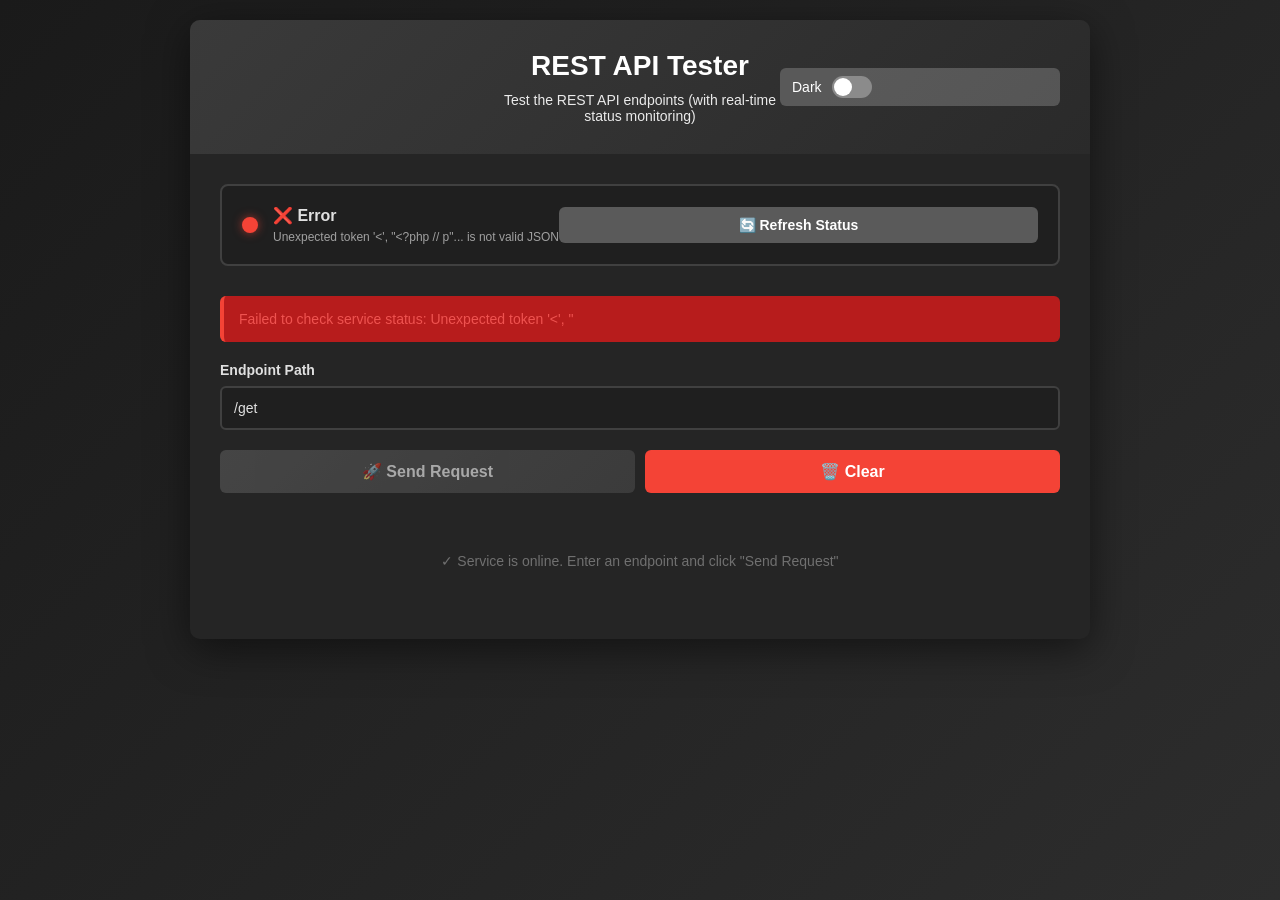
<file: restclient/webclient/simpleclient-testservice/index.html>
<!DOCTYPE html>
<html lang="en">
<head>
    <meta charset="UTF-8">
    <meta name="viewport" content="width=device-width, initial-scale=1.0">
    <title>REST API Tester with Status Check</title>
    <link rel="stylesheet" href="styles.css">
</head>
<body>
    <div class="container">
        <div class="header">
            <div style="flex: 1;"></div>
            <div style="flex: 1; text-align: center;">
                <h1>REST API Tester</h1>
                <p>Test the REST API endpoints (with real-time status monitoring)</p>
            </div>
            <div style="flex: 1; text-align: right;">
                <div class="theme-toggle" onclick="toggleTheme()">
                    <span id="themeLabel">Dark</span>
                    <div class="theme-toggle-switch" id="themeSwitch"></div>
                </div>
            </div>
        </div>
        
        <div class="content">
            <!-- Status Bar -->
            <div class="status-bar">
                <div class="status-info">
                    <div class="status-indicator checking" id="statusIndicator"></div>
                    <div class="status-text">
                        <strong id="statusText">Checking...</strong>
                        <small id="statusDetails">Connecting to REST service...</small>
                    </div>
                </div>
                <button class="refresh-btn" onclick="checkStatus()">🔄 Refresh Status</button>
            </div>
            
            <!-- Alert Messages -->
            <div id="alert" class="alert"></div>
            
            <!-- API Form -->
            <div class="form-group">
                <label for="endpoint">Endpoint Path</label>
                <input type="text" id="endpoint" placeholder="/get" value="/get">
            </div>
            
            <div class="button-group">
                <button onclick="testAPI()" id="sendBtn">🚀 Send Request</button>
                <button class="clear-btn" onclick="clearResults()">🗑️ Clear</button>
            </div>
            
            <!-- Response Section -->
            <div class="response-section" id="responseSection" style="display: none;">
                <h2>Response</h2>
                <div class="response-box" id="responseBox"></div>
                <button class="copy-btn" onclick="copyResponse()">📋 Copy Response</button>
            </div>
            
            <div id="emptyState" class="empty-state">
                <p>✓ Service is online. Enter an endpoint and click "Send Request"</p>
            </div>
        </div>
    </div>

    <script src="script.js"></script>
</body>
</html>
</file>
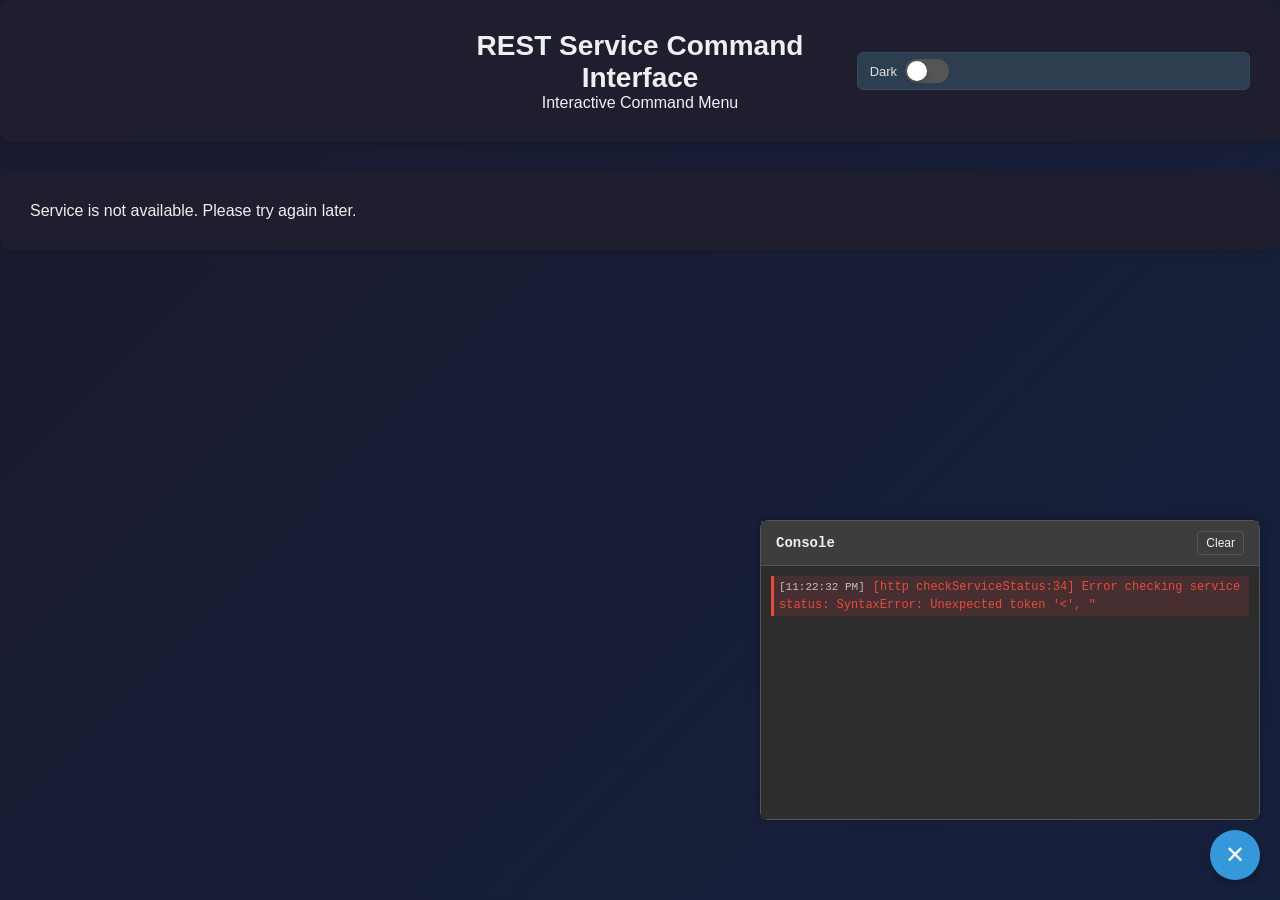
<file: restclient/webclient/simpleclient/index.html>
<!DOCTYPE html>
<html lang="en" data-theme="dark">
<head>
    <meta charset="UTF-8">
    <meta name="viewport" content="width=device-width, initial-scale=1.0">
    <title>REST Service Command Interface</title>
    <link rel="stylesheet" href="styles.css">
    <link rel="stylesheet" href="console.css">
</head>
<body>
    <div class="app-wrapper">
        <header class="app-header">
            <div style="flex: 1;"></div>
            <div style="flex: 1; text-align: center;">
                <h1>REST Service Command Interface</h1>
                <p class="app-subtitle">Interactive Command Menu</p>
            </div>
            <div style="flex: 1; text-align: right;">
                <div class="theme-toggle" onclick="toggleTheme()">
                    <span id="themeLabel">Dark</span>
                    <div class="theme-toggle-switch" id="themeSwitch"></div>
                </div>
            </div>
        </header>
        
        <main class="app-main">
            <div id="menu-container" class="menu-container">
                <div class="loading">
                    <p>Initializing application...</p>
                </div>
            </div>
        </main>

        <!-- Console Window -->
        <div class="console-window" id="console-window">
            <div class="console-header">
                <span class="console-title">Console</span>
                <div class="console-controls">
                    <button class="console-btn" id="clear-btn">Clear</button>
                </div>
            </div>
            <div class="console-output"></div>
        </div>        

        <footer class="app-footer">
        </footer>
    </div>
    
    <!-- Console Toggle Icon Button -->
    <button class="console-toggle-btn">✕</button>
    

    
    <!-- Load scripts in order -->
    <script src="console.js"></script>
    <script src="consoleLogger.js"></script>
    <script src="script.js"></script>

    <script>
        // Clear button functionality
        document.getElementById('clear-btn')?.addEventListener('click', () => {
            window.consoleWindowInstance?.clear();
        });
    </script>
</body>
</html>
</file>
<file: restclient/webclient/simpleclient-testservice/styles.css>
* {
    margin: 0;
    padding: 0;
    box-sizing: border-box;
}

:root {
    --bg-primary: #1a1a1a;
    --bg-secondary: #2d2d2d;
    --bg-tertiary: #252525;
    --bg-quaternary: #1f1f1f;
    --text-primary: #e0e0e0;
    --text-secondary: #a0a0a0;
    --text-tertiary: #707070;
    --border-color: #404040;
    --accent-gray: #5a5a5a;
    --accent-gray-hover: #6a6a6a;
    --header-bg: linear-gradient(135deg, #3a3a3a 0%, #2a2a2a 100%);
    --button-bg: linear-gradient(135deg, #5a5a5a 0%, #4a4a4a 100%);
    --spinner-border: #404040;
    --spinner-top: #6a6a6a;
    --json-key: #9db3d9;
    --json-string: #81c784;
    --json-number: #ef5350;
    --json-boolean: #ffb74d;
    --json-null: #757575;
    --response-bg: #1f1f1f;
    --input-bg: #1f1f1f;
}

body.light-mode {
    --bg-primary: #ffffff;
    --bg-secondary: #f5f5f5;
    --bg-tertiary: #ffffff;
    --bg-quaternary: #f9f9f9;
    --text-primary: #333333;
    --text-secondary: #666666;
    --text-tertiary: #999999;
    --border-color: #e0e0e0;
    --accent-gray: #667eea;
    --accent-gray-hover: #5568d3;
    --header-bg: linear-gradient(135deg, #667eea 0%, #764ba2 100%);
    --button-bg: linear-gradient(135deg, #667eea 0%, #764ba2 100%);
    --spinner-border: #f3f3f3;
    --spinner-top: #667eea;
    --json-key: #667eea;
    --json-string: #2e7d32;
    --json-number: #d32f2f;
    --json-boolean: #f57c00;
    --json-null: #999999;
    --response-bg: #f5f5f5;
    --input-bg: #ffffff;
}

body {
    font-family: 'Segoe UI', Tahoma, Geneva, Verdana, sans-serif;
    background: linear-gradient(135deg, var(--bg-primary) 0%, var(--bg-secondary) 100%);
    min-height: 100vh;
    padding: 20px;
    color: var(--text-primary);
    transition: background 0.3s ease, color 0.3s ease;
}

.container {
    max-width: 900px;
    margin: 0 auto;
    background: var(--bg-tertiary);
    border-radius: 10px;
    box-shadow: 0 10px 40px rgba(0, 0, 0, 0.5);
    overflow: hidden;
}

.header {
    background: var(--header-bg);
    color: white;
    padding: 30px;
    text-align: center;
    display: flex;
    justify-content: space-between;
    align-items: center;
}

.header h1 {
    font-size: 28px;
    margin-bottom: 10px;
    flex: 1;
}

.header p {
    opacity: 0.9;
    font-size: 14px;
    flex: 1;
}

.theme-toggle {
    display: flex;
    align-items: center;
    gap: 10px;
    background: rgba(255, 255, 255, 0.2);
    padding: 8px 12px;
    border-radius: 6px;
    cursor: pointer;
    transition: background 0.3s;
    font-size: 14px;
    white-space: nowrap;
}

.theme-toggle:hover {
    background: rgba(255, 255, 255, 0.3);
}

.theme-toggle-switch {
    width: 40px;
    height: 22px;
    background: rgba(255, 255, 255, 0.3);
    border-radius: 11px;
    position: relative;
    transition: background 0.3s;
}

.theme-toggle-switch.active {
    background: rgba(255, 255, 255, 0.6);
}

.theme-toggle-switch::after {
    content: '';
    position: absolute;
    width: 18px;
    height: 18px;
    background: white;
    border-radius: 50%;
    top: 2px;
    left: 2px;
    transition: left 0.3s;
}

.theme-toggle-switch.active::after {
    left: 20px;
}

.content {
    padding: 30px;
}

.status-bar {
    background: var(--bg-quaternary);
    border: 2px solid var(--border-color);
    border-radius: 8px;
    padding: 20px;
    margin-bottom: 30px;
    display: flex;
    justify-content: space-between;
    align-items: center;
}

.status-info {
    display: flex;
    align-items: center;
    gap: 15px;
}

.status-indicator {
    width: 16px;
    height: 16px;
    border-radius: 50%;
    animation: pulse 2s infinite;
}

.status-indicator.online {
    background: #4caf50;
    box-shadow: 0 0 10px rgba(76, 175, 80, 0.6);
}

.status-indicator.offline {
    background: #f44336;
    box-shadow: 0 0 10px rgba(244, 67, 54, 0.6);
}

.status-indicator.checking {
    background: #ff9800;
    box-shadow: 0 0 10px rgba(255, 152, 0, 0.6);
}

.status-text {
    display: flex;
    flex-direction: column;
    gap: 5px;
}

.status-text strong {
    font-size: 16px;
    color: var(--text-primary);
}

.status-text small {
    color: var(--text-secondary);
    font-size: 12px;
}

.refresh-btn {
    padding: 10px 20px;
    background: var(--accent-gray);
    color: white;
    border: none;
    border-radius: 6px;
    cursor: pointer;
    font-size: 14px;
    font-weight: 600;
    transition: transform 0.2s, background 0.2s;
}

.refresh-btn:hover {
    transform: scale(1.05);
    background: var(--accent-gray-hover);
}

.form-group {
    margin-bottom: 20px;
}

label {
    display: block;
    margin-bottom: 8px;
    font-weight: 600;
    color: var(--text-primary);
    font-size: 14px;
}

input[type="text"] {
    width: 100%;
    padding: 12px;
    border: 2px solid var(--border-color);
    border-radius: 6px;
    font-size: 14px;
    background: var(--input-bg);
    color: var(--text-primary);
    transition: border-color 0.3s;
}

input[type="text"]:focus {
    outline: none;
    border-color: var(--accent-gray);
    box-shadow: 0 0 0 3px rgba(106, 106, 106, 0.2);
}

input[type="text"]::placeholder {
    color: var(--text-tertiary);
}

body.light-mode input[type="text"]:focus {
    box-shadow: 0 0 0 3px rgba(102, 126, 234, 0.1);
}

.button-group {
    display: flex;
    gap: 10px;
    margin-bottom: 20px;
}

button {
    flex: 1;
    padding: 12px 20px;
    background: var(--button-bg);
    color: white;
    border: none;
    border-radius: 6px;
    font-size: 16px;
    font-weight: 600;
    cursor: pointer;
    transition: transform 0.2s, box-shadow 0.2s;
}

button:hover {
    transform: translateY(-2px);
    box-shadow: 0 5px 20px rgba(102, 126, 234, 0.4);
}

button:disabled {
    opacity: 0.6;
    cursor: not-allowed;
    transform: none;
}

.clear-btn {
    background: #f44336;
}

.clear-btn:hover {
    box-shadow: 0 5px 20px rgba(244, 67, 54, 0.4);
}

.alert {
    padding: 15px;
    border-radius: 6px;
    margin-bottom: 20px;
    font-size: 14px;
    display: none;
}

.alert.success {
    background: #1b5e20;
    color: #81c784;
    border-left: 4px solid #4caf50;
    display: block;
}

body.light-mode .alert.success {
    background: #e8f5e9;
    color: #2e7d32;
    border-left: 4px solid #4caf50;
}

.alert.error {
    background: #b71c1c;
    color: #ef5350;
    border-left: 4px solid #f44336;
    display: block;
}

body.light-mode .alert.error {
    background: #ffebee;
    color: #c62828;
    border-left: 4px solid #f44336;
}

.alert.warning {
    background: #e65100;
    color: #ffb74d;
    border-left: 4px solid #ff9800;
    display: block;
}

body.light-mode .alert.warning {
    background: #fff3e0;
    color: #e65100;
    border-left: 4px solid #ff9800;
}

.alert.info {
    background: #01579b;
    color: #64b5f6;
    border-left: 4px solid #2196f3;
    display: block;
}

body.light-mode .alert.info {
    background: #e3f2fd;
    color: #1565c0;
    border-left: 4px solid #2196f3;
}

.response-section {
    margin-top: 30px;
    border-top: 2px solid var(--border-color);
    padding-top: 20px;
}

.response-section h2 {
    font-size: 18px;
    margin-bottom: 15px;
    color: var(--text-primary);
}

.response-box {
    background: var(--response-bg);
    border: 1px solid var(--border-color);
    border-radius: 6px;
    padding: 15px;
    max-height: 500px;
    overflow-y: auto;
    font-family: 'Courier New', monospace;
    font-size: 13px;
    line-height: 1.6;
    color: var(--text-primary);
    white-space: pre-wrap;
    word-wrap: break-word;
    word-break: break-word;
}

.json-key {
    color: var(--json-key);
    font-weight: 600;
}

.json-string {
    color: var(--json-string);
}

.json-number {
    color: var(--json-number);
}

.json-boolean {
    color: var(--json-boolean);
    font-weight: 600;
}

.json-null {
    color: var(--json-null);
    font-weight: 600;
}

.copy-btn {
    padding: 8px 15px;
    background: var(--accent-gray);
    color: white;
    border: none;
    border-radius: 4px;
    cursor: pointer;
    font-size: 12px;
    margin-top: 10px;
    transition: background 0.2s;
}

.copy-btn:hover {
    background: var(--accent-gray-hover);
}

.empty-state {
    text-align: center;
    color: var(--text-tertiary);
    padding: 40px 20px;
    font-size: 14px;
}

.spinner {
    border: 3px solid var(--spinner-border);
    border-top: 3px solid var(--spinner-top);
    border-radius: 50%;
    width: 20px;
    height: 20px;
    animation: spin 1s linear infinite;
    display: inline-block;
    margin-right: 10px;
}

@keyframes spin {
    0% { transform: rotate(0deg); }
    100% { transform: rotate(360deg); }
}

@keyframes pulse {
    0%, 100% { opacity: 1; }
    50% { opacity: 0.5; }
}

/* Scrollbar styling */
.response-box::-webkit-scrollbar {
    width: 8px;
}

.response-box::-webkit-scrollbar-track {
    background: var(--bg-quaternary);
    border-radius: 4px;
}

.response-box::-webkit-scrollbar-thumb {
    background: var(--border-color);
    border-radius: 4px;
}

.response-box::-webkit-scrollbar-thumb:hover {
    background: var(--accent-gray);
}
</file>
<file: restclient/webclient/simpleclient/styles.css>
/* PART 1: ROOT VARIABLES AND BODY */

* {
    margin: 0;
    padding: 0;
    box-sizing: border-box;
}

:root {
    --primary-color: #2c3e50;
    --secondary-color: #3498db;
    --success-color: #27ae60;
    --danger-color: #e74c3c;
    --warning-color: #f39c12;
    --light-bg: #ecf0f1;
    --border-color: #bdc3c7;
    --text-color: #2c3e50;
    --text-light: #7f8c8d;
    --text-primary: #2c3e50;
    --response-bg: #f5f5f5;
    --bg-quaternary: #e8e8e8;
    --accent-gray: #7f8c8d;
    --accent-gray-hover: #5a6c7d;
    --json-key: #0066cc;
    --json-string: #008000;
    --json-number: #ff6600;
    --json-boolean: #d73a49;
    --json-null: #6f42c1;
}

[data-theme="dark"] {
    --primary-color: #ecf0f1;
    --secondary-color: #3498db;
    --success-color: #27ae60;
    --danger-color: #e74c3c;
    --warning-color: #f39c12;
    --light-bg: #2c3e50;
    --border-color: #34495e;
    --text-color: #ecf0f1;
    --text-light: #bdc3c7;
    --text-primary: #ecf0f1;
    --response-bg: #2c3e50;
    --bg-quaternary: #1a252f;
    --accent-gray: #95a5a6;
    --accent-gray-hover: #7f8c8d;
    --json-key: #66d9ef;
    --json-string: #a1efe4;
    --json-number: #f8b500;
    --json-boolean: #f92672;
    --json-null: #ae81ff;
}

body {
    font-family: 'Segoe UI', Tahoma, Geneva, Verdana, sans-serif;
    background: #d3d3d3;
    min-height: 100vh;
    color: var(--text-color);
    transition: background-color 0.3s ease;
}

[data-theme="dark"] body {
    background: linear-gradient(135deg, #1a1a2e 0%, #16213e 100%);
}

.container {
    max-width: 900px;
    margin: 0 auto;
    padding: 20px;
    display: flex;
    flex-direction: column;
    min-height: 100vh;
}

header {
    background: white;
    padding: 30px;
    border-radius: 10px;
    box-shadow: 0 4px 6px rgba(0, 0, 0, 0.1);
    margin-bottom: 30px;
    display: flex;
    justify-content: space-between;
    align-items: center;
    flex-wrap: wrap;
    gap: 20px;
    transition: background-color 0.3s ease, color 0.3s ease;
}

[data-theme="dark"] header {
    background: #1e1e2e;
    color: var(--text-color);
}

header h1 {
    color: var(--primary-color);
    font-size: 28px;
}

.theme-toggle {
    display: flex;
    align-items: center;
    gap: 8px;
    background: #f0f0f0;
    padding: 6px 12px;
    border-radius: 6px;
    cursor: pointer;
    transition: all 0.3s;
    font-size: 13px;
    white-space: nowrap;
    color: #333;
    border: 1px solid #ddd;
}

.theme-toggle:hover {
    background: #e0e0e0;
    border-color: #ccc;
}

[data-theme="dark"] .theme-toggle {
    background: #2c3e50;
    color: #e0e0e0;
    border: 1px solid #34495e;
}

[data-theme="dark"] .theme-toggle:hover {
    background: #34495e;
    border-color: #45596b;
}

.theme-toggle-switch {
    width: 44px;
    height: 24px;
    background: #bbb;
    border-radius: 12px;
    position: relative;
    transition: background 0.3s;
    cursor: pointer;
    border: none;
    padding: 0;
    flex-shrink: 0;
    display: inline-block;
}

.theme-toggle-switch.active {
    background: #4CAF50;
}

[data-theme="dark"] .theme-toggle-switch {
    background: #555;
}

[data-theme="dark"] .theme-toggle-switch.active {
    background: #66BB6A;
}

.theme-toggle-switch::after {
    content: '';
    position: absolute;
    width: 20px;
    height: 20px;
    background: white;
    border-radius: 50%;
    top: 2px;
    left: 2px;
    transition: left 0.3s ease;
    box-shadow: 0 2px 4px rgba(0, 0, 0, 0.2);
}

.theme-toggle-switch.active::after {
    left: 22px;
}

.status-indicator {
    display: flex;
    align-items: center;
    gap: 8px;
    padding: 8px 14px;
    border-radius: 20px;
    font-size: 13px;
    font-weight: 600;
    transition: background-color 0.3s ease, color 0.3s ease;
}

.status-indicator.online {
    background: #d4edda;
    color: #155724;
    border: 1px solid #c3e6cb;
}

.status-indicator.online::before {
    content: '';
    width: 8px;
    height: 8px;
    background: #28a745;
    border-radius: 50%;
    display: inline-block;
    flex-shrink: 0;
}

[data-theme="dark"] .status-indicator.online {
    background: #1e4620;
    color: #90ee90;
    border: 1px solid #2d5a2d;
}

.status-indicator.offline {
    background: #f8d7da;
    color: #721c24;
    border: 1px solid #f5c6cb;
}

.status-indicator.offline::before {
    content: '';
    width: 8px;
    height: 8px;
    background: #dc3545;
    border-radius: 50%;
    display: inline-block;
    flex-shrink: 0;
}

[data-theme="dark"] .status-indicator.offline {
    background: #4a1f1f;
    color: #ff6b6b;
    border: 1px solid #6b2c2c;
}

.status-dot {
    display: inline-block;
    width: 10px;
    height: 10px;
    border-radius: 50%;
    animation: pulse 2s infinite;
    flex-shrink: 0;
}

.status-indicator.online .status-dot {
    background: #28a745;
}

.status-indicator.offline .status-dot {
    background: #dc3545;
}

@keyframes pulse {
    0%, 100% {
        opacity: 1;
    }
    50% {
        opacity: 0.5;
    }
}

main {
    flex: 1;
}

.hidden {
    display: none !important;
}

.loading-spinner {
    display: flex;
    flex-direction: column;
    align-items: center;
    justify-content: center;
    min-height: 300px;
    gap: 20px;
}

.spinner {
    border: 4px solid var(--light-bg);
    border-top: 4px solid var(--secondary-color);
    border-radius: 50%;
    width: 50px;
    height: 50px;
    animation: spin 1s linear infinite;
}

@keyframes spin {
    0% {
        transform: rotate(0deg);
    }
    100% {
        transform: rotate(360deg);
    }
}

.loading-spinner p {
    color: white;
    font-size: 16px;
}

.error-container {
    margin-bottom: 20px;
}

.error-message {
    background: #f8d7da;
    border: 1px solid #f5c6cb;
    border-radius: 8px;
    padding: 20px;
    color: #721c24;
    position: relative;
    box-shadow: 0 2px 4px rgba(0, 0, 0, 0.1);
    transition: background-color 0.3s ease, color 0.3s ease, border-color 0.3s ease;
}

[data-theme="dark"] .error-message {
    background: #4a1f1f;
    border: 1px solid #6b3f3f;
    color: #ff6b6b;
}

.error-close {
    position: absolute;
    top: 10px;
    right: 15px;
    font-size: 24px;
    cursor: pointer;
    font-weight: bold;
}

.error-close:hover {
    color: #721c24;
}

[data-theme="dark"] .error-close:hover {
    color: #ff6b6b;
}

.menu-container {
    background: white;
    border-radius: 10px;
    box-shadow: 0 4px 6px rgba(0, 0, 0, 0.1);
    padding: 30px;
    transition: background-color 0.3s ease, color 0.3s ease;
}

[data-theme="dark"] .menu-container {
    background: #1e1e2e;
    color: var(--text-color);
}

.breadcrumb {
    display: flex;
    gap: 10px;
    margin-bottom: 20px;
    flex-wrap: wrap;
}

.breadcrumb-item {
    background: var(--light-bg);
    border: none;
    padding: 8px 15px;
    border-radius: 5px;
    cursor: pointer;
    font-size: 14px;
    transition: all 0.3s ease;
    color: var(--text-color);
}

.breadcrumb-item:hover {
    background: var(--secondary-color);
    color: white;
}

.breadcrumb-item.active {
    background: var(--secondary-color);
    color: white;
    font-weight: 600;
}

.commands-list {
    display: grid;
    gap: 12px;
    margin-bottom: 20px;
}

.command-item {
    display: flex;
    align-items: center;
    padding: 15px;
    background: var(--light-bg);
    border: 1px solid var(--border-color);
    border-radius: 8px;
    cursor: pointer;
    transition: all 0.3s ease;
    color: var(--text-color);
}

.command-item:hover {
    background: var(--secondary-color);
    color: white;
    transform: translateX(5px);
    box-shadow: 0 2px 8px rgba(0, 0, 0, 0.15);
}

.command-number {
    display: inline-flex;
    align-items: center;
    justify-content: center;
    min-width: 35px;
    height: 35px;
    background: var(--secondary-color);
    color: white;
    border-radius: 50%;
    font-weight: bold;
    margin-right: 15px;
}

.command-item:hover .command-number {
    background: white;
    color: var(--secondary-color);
}

.command-info {
    flex: 1;
}

.command-description {
    font-weight: 600;
    margin-bottom: 5px;
}

.command-id {
    font-size: 12px;
    color: var(--text-light);
}

.command-item:hover .command-id {
    color: rgba(255, 255, 255, 0.8);
}

.command-arrow {
    margin-left: 10px;
    font-size: 20px;
}

.pagination {
    display: flex;
    justify-content: center;
    align-items: center;
    gap: 15px;
    margin-top: 20px;
}

.pagination-btn {
    background: var(--secondary-color);
    color: white;
    border: none;
    padding: 10px 20px;
    border-radius: 5px;
    cursor: pointer;
    font-weight: 600;
    transition: all 0.3s ease;
}

.pagination-btn:hover:not(:disabled) {
    background: #2980b9;
    transform: scale(1.05);
}

.pagination-btn:disabled {
    background: var(--border-color);
    cursor: not-allowed;
    opacity: 0.5;
}

.page-info {
    font-weight: 600;
    color: var(--text-color);
    min-width: 80px;
    text-align: center;
}

/* PART 2: FORM STYLES */

.form-container {
    background: white;
    border-radius: 10px;
    box-shadow: 0 4px 6px rgba(0, 0, 0, 0.1);
    padding: 30px;
    transition: background-color 0.3s ease, color 0.3s ease;
}

[data-theme="dark"] .form-container {
    background: #1e1e2e;
    color: var(--text-color);
}

.form-header {
    display: flex;
    align-items: center;
    gap: 20px;
    margin-bottom: 30px;
}

.form-header h2 {
    color: var(--primary-color);
}

.back-btn {
    background: var(--light-bg);
    border: 1px solid var(--border-color);
    padding: 10px 15px;
    border-radius: 5px;
    cursor: pointer;
    font-weight: 600;
    transition: all 0.3s ease;
    color: var(--text-color);
}

.back-btn:hover {
    background: var(--secondary-color);
    color: white;
    border-color: var(--secondary-color);
}

#commandForm {
    display: grid;
    gap: 20px;
    margin-bottom: 20px;
}

#formFields {
    display: grid;
    gap: 18px;
}

.form-group {
    display: flex;
    flex-direction: column;
    margin-bottom: 0;
}

.form-group-label {
    font-weight: 600;
    margin-bottom: 8px;
    color: var(--text-color);
    display: flex;
    align-items: center;
    gap: 6px;
    flex-wrap: nowrap;
    white-space: nowrap;
}

.label-text {
    white-space: nowrap;
}

.field-type {
    font-size: 12px;
    font-weight: 400;
    color: var(--text-light);
    background: var(--light-bg);
    padding: 2px 6px;
    border-radius: 3px;
    white-space: nowrap;
    flex-shrink: 0;
}

[data-theme="dark"] .field-type {
    background: #34495e;
    color: #bdc3c7;
}

.mandatory-indicator {
    color: var(--danger-color);
    font-weight: bold;
    font-size: 16px;
    margin-left: 4px;
    flex-shrink: 0;
}

.form-group input[type="text"],
.form-group textarea {
    padding: 12px;
    border: 1px solid var(--border-color);
    border-radius: 5px;
    font-family: inherit;
    font-size: 14px;
    transition: all 0.3s ease;
    background: white;
    color: var(--text-color);
}

[data-theme="dark"] .form-group input[type="text"],
[data-theme="dark"] .form-group textarea {
    background: #2c3e50;
    color: #ecf0f1;
    border-color: #34495e;
}

.form-group input[type="text"]::placeholder,
.form-group textarea::placeholder {
    color: var(--text-light);
}

[data-theme="dark"] .form-group input[type="text"]::placeholder,
[data-theme="dark"] .form-group textarea::placeholder {
    color: #7f8c8d;
}

.form-group input[type="text"]:focus,
.form-group textarea:focus {
    outline: none;
    border-color: var(--secondary-color);
    box-shadow: 0 0 0 3px rgba(52, 152, 219, 0.1);
    background: white;
}

[data-theme="dark"] .form-group input[type="text"]:focus,
[data-theme="dark"] .form-group textarea:focus {
    background: #2c3e50;
    box-shadow: 0 0 0 3px rgba(52, 152, 219, 0.3);
}

.form-group input[type="text"]:disabled,
.form-group textarea:disabled {
    background: var(--light-bg);
    cursor: not-allowed;
    opacity: 0.6;
}

[data-theme="dark"] .form-group input[type="text"]:disabled,
[data-theme="dark"] .form-group textarea:disabled {
    background: #34495e;
    opacity: 0.5;
}

/* AUTO-FILLED FIELD DISPLAY */

.auto-field-display {
    display: flex;
    align-items: center;
    gap: 10px;
    padding: 12px;
    background: var(--light-bg);
    border: 1px solid var(--border-color);
    border-radius: 5px;
    color: var(--text-color);
    min-height: 44px;
}

[data-theme="dark"] .auto-field-display {
    background: #2c3e50;
    border-color: #34495e;
    color: #ecf0f1;
}

.auto-field-label {
    font-weight: 600;
    color: var(--text-light);
    white-space: nowrap;
}

[data-theme="dark"] .auto-field-label {
    color: #bdc3c7;
}

.auto-field-value {
    font-family: 'Courier New', monospace;
    color: var(--secondary-color);
    font-weight: 500;
    word-break: break-all;
}

[data-theme="dark"] .auto-field-value {
    color: #66d9ef;
}

/* FIELD HINT */

.field-hint {
    font-size: 12px;
    color: var(--text-light);
    margin-top: 4px;
    display: block;
    min-height: 16px;
}

[data-theme="dark"] .field-hint {
    color: #bdc3c7;
}

.field-hint.error {
    color: var(--danger-color);
}

.field-hint.success {
    color: var(--success-color);
}

.field-hint.warning {
    color: var(--warning-color);
}

.btn-submit {
    background: var(--success-color);
    color: white;
    border: none;
    padding: 12px 30px;
    border-radius: 5px;
    cursor: pointer;
    font-weight: 600;
    font-size: 16px;
    transition: all 0.3s ease;
}

.btn-submit:hover {
    background: #229954;
    transform: scale(1.02);
    box-shadow: 0 4px 8px rgba(39, 174, 96, 0.3);
}

.btn-submit:active {
    transform: scale(0.98);
}

.btn-cancel {
    background: var(--light-bg);
    color: var(--text-color);
    border: 1px solid var(--border-color);
    padding: 12px 30px;
    border-radius: 5px;
    cursor: pointer;
    font-weight: 600;
    font-size: 16px;
    transition: all 0.3s ease;
}

.btn-cancel:hover {
    background: var(--border-color);
    color: var(--text-color);
    box-shadow: 0 2px 6px rgba(0, 0, 0, 0.1);
}

.btn-cancel:active {
    transform: scale(0.98);
}

[data-theme="dark"] .btn-cancel {
    background: #34495e;
    color: #ecf0f1;
    border-color: #2c3e50;
}

[data-theme="dark"] .btn-cancel:hover {
    background: #2c3e50;
    box-shadow: 0 2px 6px rgba(0, 0, 0, 0.3);
}

.back-btn {
    background: var(--light-bg);
    border: 1px solid var(--border-color);
    padding: 10px 15px;
    border-radius: 5px;
    cursor: pointer;
    font-weight: 600;
    transition: all 0.3s ease;
    color: var(--text-color);
}

.back-btn:hover {
    background: var(--secondary-color);
    color: white;
    border-color: var(--secondary-color);
    box-shadow: 0 2px 6px rgba(52, 152, 219, 0.3);
}

.back-btn:active {
    transform: scale(0.98);
}

[data-theme="dark"] .back-btn {
    background: #34495e;
    border-color: #2c3e50;
    color: #ecf0f1;
}

[data-theme="dark"] .back-btn:hover {
    background: var(--secondary-color);
    border-color: var(--secondary-color);
    box-shadow: 0 2px 6px rgba(52, 152, 219, 0.4);
}

.response-container {
    background: var(--light-bg);
    border: 1px solid var(--border-color);
    border-radius: 6px;
    padding: 20px;
    margin-top: 30px;
    transition: background-color 0.3s ease, border-color 0.3s ease;
}

.response-title {
    font-size: 16px;
    margin-bottom: 15px;
    color: var(--text-primary);
    font-weight: 600;
}

.response-data {
    background: var(--response-bg);
    border: 1px solid var(--border-color);
    border-radius: 6px;
    padding: 15px;
    max-height: 500px;
    overflow-y: auto;
    font-family: 'Courier New', monospace;
    font-size: 13px;
    line-height: 1.6;
    color: var(--text-primary);
    white-space: pre-wrap;
    word-wrap: break-word;
    word-break: break-word;
    margin-bottom: 15px;
    transition: background-color 0.3s ease, border-color 0.3s ease, color 0.3s ease;
}

[data-theme="dark"] .response-data {
    background: #1a252f;
    border-color: #34495e;
    color: #ecf0f1;
}

.response-error {
    background: rgba(231, 76, 60, 0.1);
    border: 1px solid var(--danger-color);
    border-radius: 6px;
    padding: 15px;
    margin-bottom: 15px;
}

.response-error p {
    color: var(--danger-color);
    margin: 0;
    font-weight: 500;
}

.continue-btn {
    padding: 10px 20px;
    background: var(--secondary-color);
    color: white;
    border: none;
    border-radius: 4px;
    cursor: pointer;
    font-size: 14px;
    font-weight: 600;
    transition: all 0.2s ease;
}

.continue-btn:hover {
    background: #2980b9;
    box-shadow: 0 2px 6px rgba(52, 152, 219, 0.3);
    transform: translateY(-2px);
}

.continue-btn:active {
    transform: translateY(0);
}

.response-data::-webkit-scrollbar {
    width: 8px;
}

.response-data::-webkit-scrollbar-track {
    background: var(--bg-quaternary);
    border-radius: 4px;
}

.response-data::-webkit-scrollbar-thumb {
    background: var(--border-color);
    border-radius: 4px;
}

.response-data::-webkit-scrollbar-thumb:hover {
    background: var(--accent-gray);
}

.json-key {
    color: var(--json-key);
    font-weight: 600;
}

.json-string {
    color: var(--json-string);
}

.json-number {
    color: var(--json-number);
}

.json-boolean {
    color: var(--json-boolean);
    font-weight: 600;
}

.json-null {
    color: var(--json-null);
    font-weight: 600;
}
</file>
<file: restclient/webclient/simpleclient/console.css>
/* console.css */

/* Console-specific variables */
:root {
  --console-bg-secondary: var(--light-bg, #f5f5f5);
  --console-bg-tertiary: #eeeeee;
  --console-bg-quaternary: #e0e0e0;
  --console-border: var(--border-color, #cccccc);
  --console-text: var(--text-color, #1a1a1a);
  --console-text-secondary: var(--text-light, #666666);
}

[data-theme="dark"] {
  --console-bg-secondary: #2d2d2d;
  --console-bg-tertiary: #3d3d3d;
  --console-bg-quaternary: #4d4d4d;
  --console-border: #555555;
  --console-text: var(--text-color, #e0e0e0);
  --console-text-secondary: var(--text-light, #999999);
}

/* Button to toggle console */
.console-toggle-btn {
    position: fixed;
    bottom: 20px;
    right: 20px;
    width: 50px;
    height: 50px;
    background-color: var(--secondary-color, #3498db);
    color: white;
    border: none;
    border-radius: 50%;
    cursor: pointer;
    font-size: 24px;
    transition: all 0.3s ease;
    z-index: 9999;
    display: flex;
    align-items: center;
    justify-content: center;
    box-shadow: 0 4px 12px rgba(0, 0, 0, 0.3);
}

.console-toggle-btn:hover {
    background-color: var(--primary-color, #2c3e50);
    transform: scale(1.1);
}

.console-toggle-btn:active {
    transform: scale(0.95);
}

/* Main Console Window - FIXED SIZE */
.console-window {
    position: fixed;
    bottom: 80px;
    right: 20px;
    width: 500px;
    height: 300px;
    background-color: var(--console-bg-secondary);
    border: 1px solid var(--console-border);
    border-radius: 8px;
    box-shadow: 0 -2px 10px rgba(0, 0, 0, 0.3);
    display: flex;
    flex-direction: column;
    z-index: 10000;
    font-family: 'Courier New', monospace;
    max-width: 500px;
    max-height: 300px;
    touch-action: none;
    user-select: none;
    transition: all 0.3s ease;
}

.console-window.minimized {
    display: none;
}

/* Console Header - Draggable area */
.console-header {
    background-color: var(--console-bg-tertiary);
    border-bottom: 1px solid var(--console-border);
    padding: 10px 15px;
    display: flex;
    justify-content: space-between;
    align-items: center;
    cursor: move;
    user-select: none;
    -webkit-user-select: none;
    -moz-user-select: none;
    -ms-user-select: none;
}

.console-title {
    font-weight: bold;
    color: var(--console-text);
    font-size: 14px;
}

.console-controls {
    display: flex;
    gap: 5px;
}

.console-btn {
    background-color: var(--console-bg-tertiary);
    color: var(--console-text);
    border: 1px solid var(--console-border);
    padding: 4px 8px;
    border-radius: 3px;
    cursor: pointer;
    font-size: 12px;
    transition: background-color 0.2s ease;
    user-select: none;
}

.console-btn:hover {
    background-color: var(--console-bg-quaternary);
}

/* Console Output Area */
.console-output {
    flex: 1;
    overflow-y: auto;
    padding: 10px;
    color: var(--console-text);
    font-size: 12px;
    line-height: 1.5;
    background-color: var(--console-bg-secondary);
}

/* Log Message Styles */
.console-log {
    margin-bottom: 5px;
    padding: 2px 5px;
    border-left: 3px solid var(--color-info, #0dcaf0);
    background-color: rgba(13, 110, 253, 0.1);
}

.console-log.error {
    border-left-color: var(--danger-color, #dc3545);
    background-color: rgba(220, 53, 69, 0.15);
    color: var(--danger-color, #dc3545);
}

.console-log.warn {
    border-left-color: var(--warning-color, #ffc107);
    background-color: rgba(255, 193, 7, 0.15);
    color: var(--warning-color, #ffc107);
}

.console-log.success {
    border-left-color: var(--success-color, #28a745);
    background-color: rgba(40, 167, 69, 0.15);
    color: var(--success-color, #28a745);
}

.console-timestamp {
    color: var(--console-text-secondary);
    font-size: 11px;
    margin-right: 8px;
}

/* Scrollbar Styles */
.console-output::-webkit-scrollbar {
    width: 8px;
}

.console-output::-webkit-scrollbar-track {
    background: var(--console-bg-secondary);
}

.console-output::-webkit-scrollbar-thumb {
    background: var(--console-border);
    border-radius: 4px;
}

.console-output::-webkit-scrollbar-thumb:hover {
    background: var(--console-text-secondary);
}
</file>
